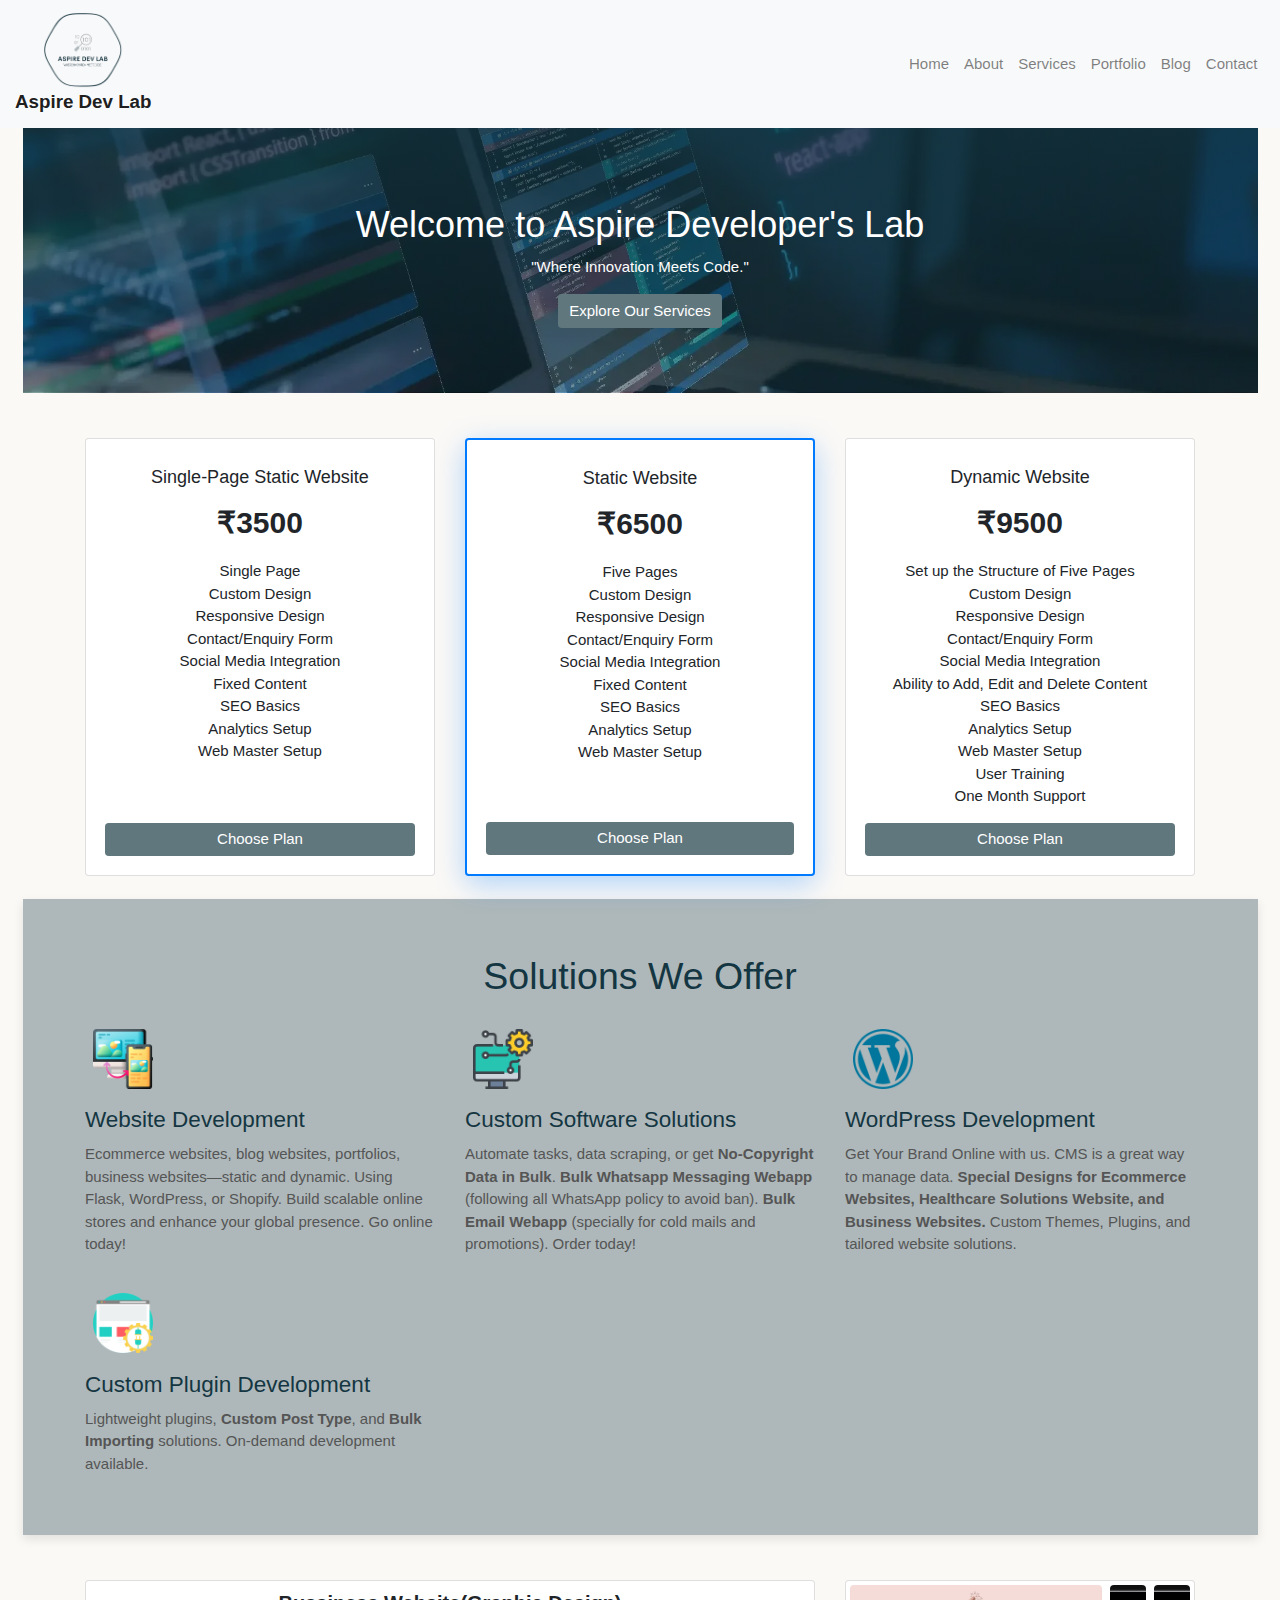
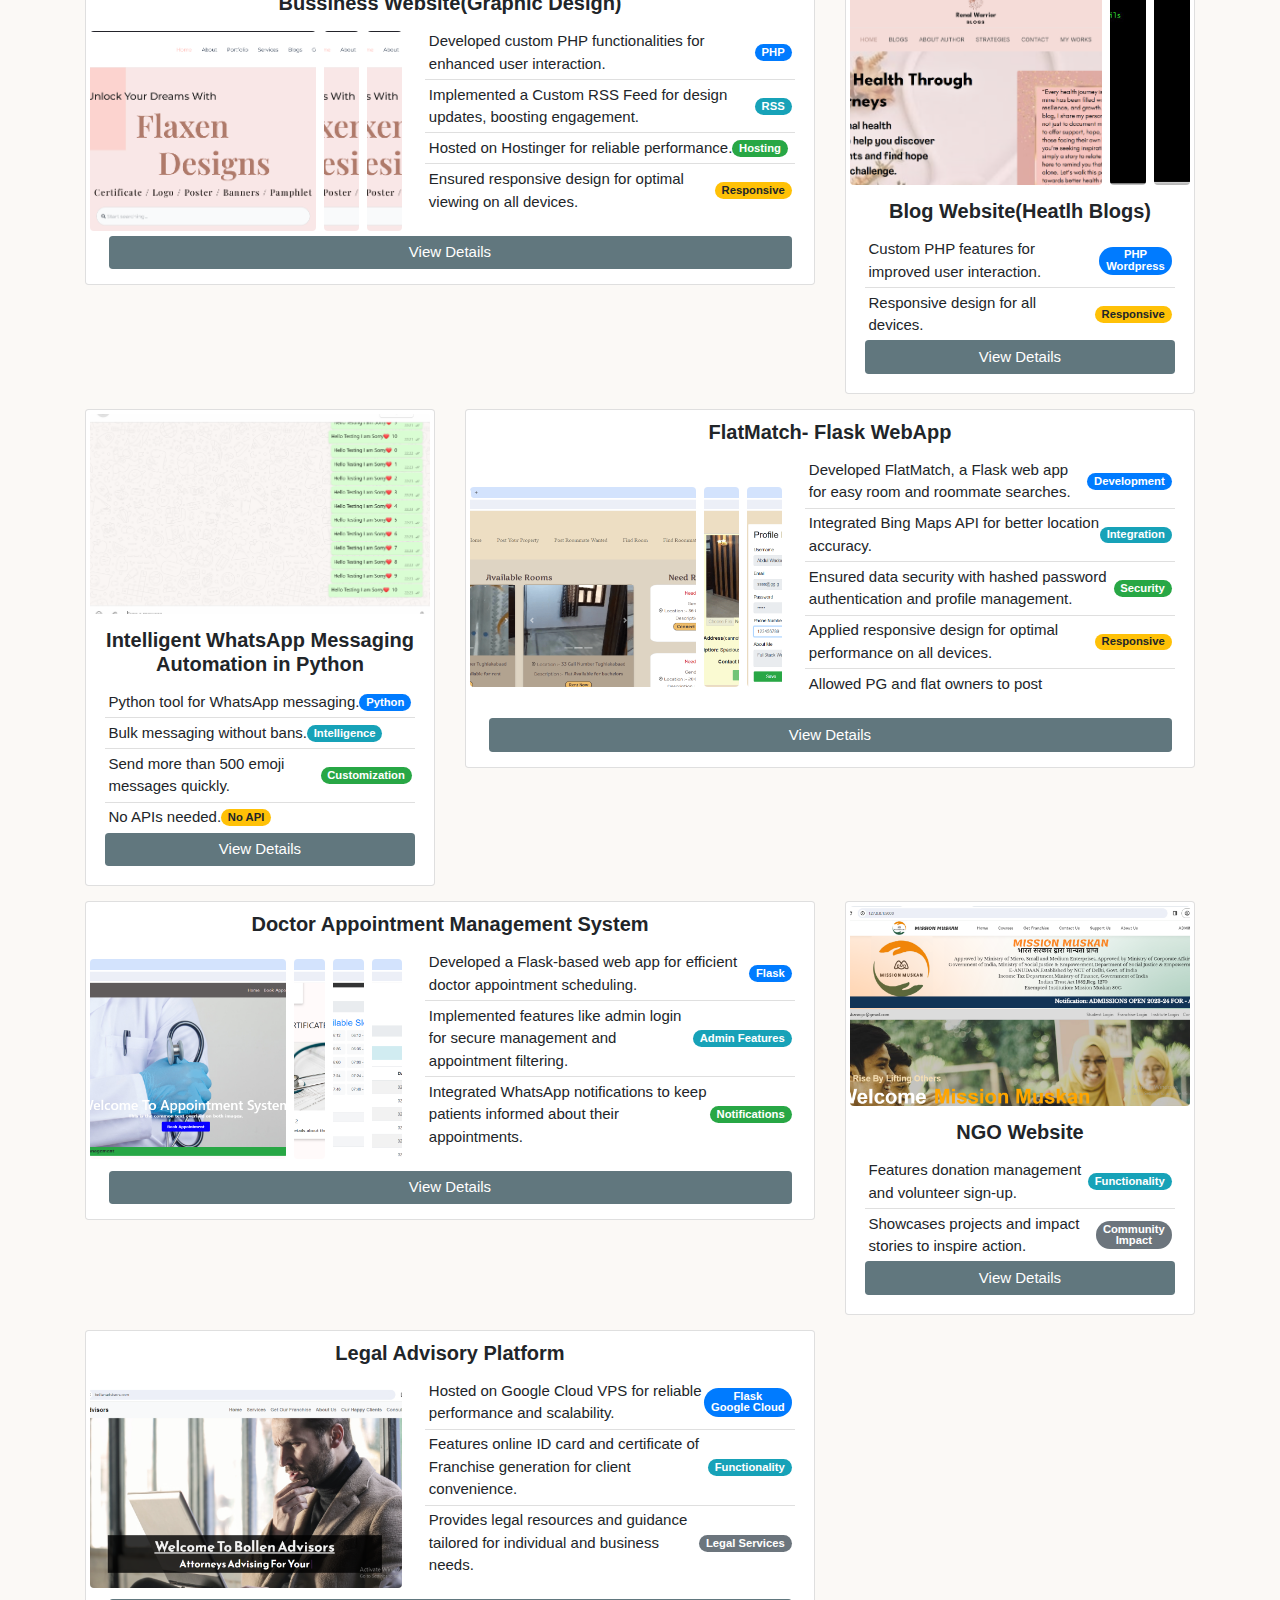
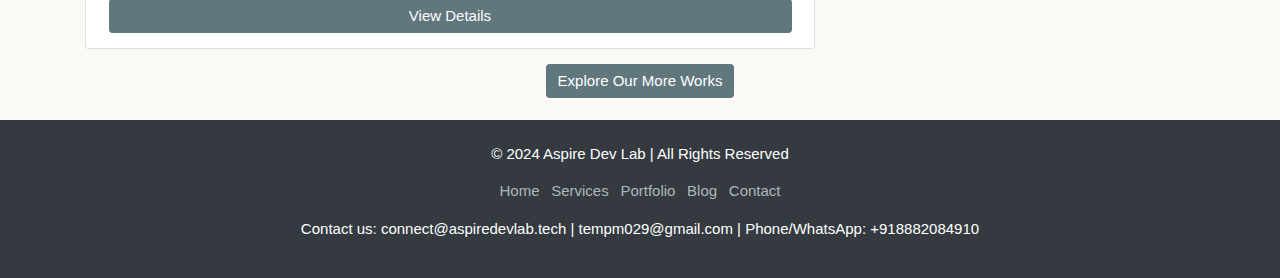
<file: index.html>
<!DOCTYPE html>
<html lang="en">

<head>
    <meta charset="UTF-8">
    <meta name="viewport" content="width=device-width, initial-scale=1.0">
    <meta name="description" content="Aspire Dev Lab - Expert development services">
    <title>Home | Aspire Dev Lab</title>
    <link rel="stylesheet" href="https://stackpath.bootstrapcdn.com/bootstrap/4.5.2/css/bootstrap.min.css">
    <link rel="stylesheet" href="css/style.css"> <!-- Link to your external CSS -->
    <link rel="stylesheet" href="css/media.css"> <!-- Link to your external CSS -->
    <link rel="stylesheet" href="https://www.w3schools.com/w3css/4/w3.css">
    <script src="https://code.jquery.com/jquery-3.6.0.min.js"></script>

</head>

<body>

    <!-- Global Header -->
    <header>
        <nav class="navbar navbar-expand-lg navbar-light bg-light">
            <a class="navbar-brand  nav-title " href="index.html">
                <img src="/images/logo-nobg.png" alt="Aspire Dev Lab Logo" width="80" class="d-inline-block align-top">
                Aspire Dev Lab
            </a>
            <button class="navbar-toggler" type="button" data-toggle="collapse" data-target="#navbarNav"
                aria-controls="navbarNav" aria-expanded="false" aria-label="Toggle navigation">
                <span class="navbar-toggler-icon"></span>
            </button>
            <div class="collapse navbar-collapse" id="navbarNav">
                <ul class="navbar-nav ml-auto">
                    <li class="nav-item"><a class="nav-link" href="index.html">Home</a></li>
                    <li class="nav-item"><a class="nav-link" href="about.html">About</a></li>
                    <li class="nav-item"><a class="nav-link" href="services.html">Services</a></li>
                    <li class="nav-item"><a class="nav-link" href="portfolio.html">Portfolio</a></li>
                    <li class="nav-item"><a class="nav-link" href="blog.html">Blog</a></li>
                    <li class="nav-item"><a class="nav-link" href="contact.html">Contact</a></li>
                </ul>
            </div>
        </nav>
    </header>

    <section class="hero text-center py-5  mx-4">
        <div class="container hero-content">
            <h1>Welcome to Aspire Developer's Lab</h1>
            <p>"Where Innovation Meets Code."</p>
            <!-- <p>Your trusted partner for web and software solutions</p> -->
            <a href="services.html" class="btn btn-primary">Explore Our Services</a>
        </div>
    </section>

    <div class="container mt-5">
        <div class="row text-center custom-row-gap">
            <div class="col-md-4">
                <div class="card price-table">
                    <div class="card-body" style="justify-content: space-between;">
                        <div class="card-start">
                            <h5 class="card-title">Single-Page Static Website</h5>
                            <p class="plan-price">₹3500</p>
                            <ul class="list-unstyled">
                                <li data-toggle="tooltip"
                                    title="A single page that contains all necessary information.">Single Page</li>
                                <li data-toggle="tooltip" title="A unique design tailored to your brand.">Custom Design
                                </li>
                                <li data-toggle="tooltip" title="Ensures the site looks good on all devices.">Responsive
                                    Design</li>
                                <li data-toggle="tooltip" title="A form for users to get in touch.">Contact/Enquiry Form
                                </li>
                                <li data-toggle="tooltip" title="Links to your social media profiles.">Social Media
                                    Integration</li>
                                <li data-toggle="tooltip" title="Content that doesn't change frequently.">Fixed Content
                                </li>
                                <li data-toggle="tooltip" title="Basic search engine optimization.">SEO Basics</li>
                                <li data-toggle="tooltip" title="Setup to track website analytics.">Analytics Setup</li>
                                <li data-toggle="tooltip" title="Management and maintenance of the site.">Web Master
                                    Setup</li>
                            </ul>
                        </div>
                        <button class="btn btn-primary" onclick="openWhatsApp('Single-Page Static Website')">Choose
                            Plan</button>
                    </div>
                </div>
            </div>
            <div class="col-md-4">
                <div class="card price-table highlight">
                    <div class="card-body" style="justify-content: space-between;">
                        <div class="card-start">
                            <h5 class="card-title">Static Website</h5>
                            <p class="plan-price">₹6500</p>
                            <ul class="list-unstyled">
                                <li data-toggle="tooltip" title="A website with five individual pages.">Five Pages</li>
                                <li data-toggle="tooltip" title="A unique design tailored to your brand.">Custom Design
                                </li>
                                <li data-toggle="tooltip" title="Ensures the site looks good on all devices.">Responsive
                                    Design</li>
                                <li data-toggle="tooltip" title="A form for users to get in touch.">Contact/Enquiry Form
                                </li>
                                <li data-toggle="tooltip" title="Links to your social media profiles.">Social Media
                                    Integration</li>
                                <li data-toggle="tooltip" title="Content that doesn't change frequently.">Fixed Content
                                </li>
                                <li data-toggle="tooltip" title="Basic search engine optimization.">SEO Basics</li>
                                <li data-toggle="tooltip" title="Setup to track website analytics.">Analytics Setup</li>
                                <li data-toggle="tooltip" title="Management and maintenance of the site.">Web Master
                                    Setup</li>
                            </ul>
                        </div>
                        <button class="btn btn-primary" onclick="openWhatsApp('Static Website')">Choose Plan</button>
                    </div>
                </div>
            </div>
            <div class="col-md-4">
                <div class="card price-table">
                    <div class="card-body" style="justify-content: space-between;">
                        <div class="card-start">
                            <h5 class="card-title">Dynamic Website</h5>
                            <p class="plan-price">₹9500</p>
                            <ul class="list-unstyled">
                                <li data-toggle="tooltip" title="Five pages with dynamic content.">Set up the Structure
                                    of Five Pages</li>
                                <li data-toggle="tooltip" title="A unique design tailored to your brand.">Custom Design
                                </li>
                                <li data-toggle="tooltip" title="Ensures the site looks good on all devices.">Responsive
                                    Design</li>
                                <li data-toggle="tooltip" title="A form for users to get in touch.">Contact/Enquiry Form
                                </li>
                                <li data-toggle="tooltip" title="Links to your social media profiles.">Social Media
                                    Integration</li>
                                <li data-toggle="tooltip" title="Users can manage their content.">Ability to Add, Edit
                                    and Delete Content</li>
                                <li data-toggle="tooltip" title="Basic search engine optimization.">SEO Basics</li>
                                <li data-toggle="tooltip" title="Setup to track website analytics.">Analytics Setup</li>
                                <li data-toggle="tooltip" title="Management and maintenance of the site.">Web Master
                                    Setup</li>
                                <li data-toggle="tooltip" title="Training for users on how to use the site.">User
                                    Training</li>
                                <li data-toggle="tooltip" title="One month of support for the website.">One Month
                                    Support</li>
                            </ul>
                        </div>
                        <button class="btn btn-primary" onclick="openWhatsApp('Dynamic Website')">Choose Plan</button>
                    </div>
                </div>
            </div>
        </div>
    </div>



    <section class="services py-5 m-4">
        <div class="container">
            <h2 class="section-title text-center">Solutions We Offer</h2>
            <div class="row custom-row-gap">
                <div class="col-md-4 d-flex">
                    <a href="#" class="custom-radius service-item flex-fill ">
                        <img class="m-2" src="/images/responsive-design.png" alt="Website Development" width="60">
                        <h3>Website Development</h3>
                        <p>Ecommerce websites, blog websites, portfolios, business websites—static and dynamic. Using
                            Flask, WordPress, or Shopify. Build scalable online stores and enhance your global presence.
                            Go online today!</p>
                    </a>
                </div>
                <div class="col-md-4 d-flex">
                    <a href="#" class="service-item flex-fill custom-radius">
                        <img class="m-2" src="/images/engineer.png" alt="Custom Software Solutions" width="60">
                        <h3>Custom Software Solutions</h3>
                        <p>Automate tasks, data scraping, or get <strong>No-Copyright Data in Bulk</strong>.
                            <strong>Bulk Whatsapp Messaging Webapp</strong> (following all WhatsApp policy to avoid
                            ban). <strong>Bulk Email Webapp</strong> (specially for cold mails and promotions). Order
                            today!
                        </p>
                    </a>
                </div>
                <div class="col-md-4 d-flex">
                    <a href="#" class="service-item flex-fill custom-radius">
                        <img class="m-2" src="/images/wordpress.png" alt="WordPress Development" width="60">
                        <h3>WordPress Development</h3>
                        <p>Get Your Brand Online with us. CMS is a great way to manage data. <strong>Special Designs for
                                Ecommerce Websites, Healthcare Solutions Website, and Business Websites.</strong> Custom
                            Themes, Plugins, and tailored website solutions.</p>
                    </a>
                </div>
                <div class="col-md-4 d-flex">
                    <a href="#" class="service-item flex-fill custom-radius">
                        <img class="m-2" src="/images/plugin.png" alt="Custom Plugin Development" width="60">
                        <h3>Custom Plugin Development</h3>
                        <p>Lightweight plugins, <strong>Custom Post Type</strong>, and <strong>Bulk Importing</strong>
                            solutions. On-demand development available.</p>
                    </a>
                </div>
            </div>
        </div>
    </section>



    <div class="projects container mt-5 text-center ">
        <div class="row custom-row-gap">
            <div class="col-md-8  ">
                <div class=" card text-center service-item pb-3">
                    <h4 class="card-title font-weight-bold">Bussiness Website(Graphic Design)</h4>

                    <div class="d-flex custom-direction">
                        <div class="left">
                            <!-- <img src="/images/flaxen.png" class="card-img-top w3-hover-opacity"
                                style="width:100%;cursor:pointer" onclick="onClick(this)" alt="Product 1"> -->
                            <div class="cstm-gallery" data-gallery-id="gallery1">
                                <div class="cstm-img-box" data-image-url="/images/flaxen.png" onclick="onClick(this)">
                                </div>
                                <div class="cstm-img-box" data-image-url="/images/flaxen.png" onclick="onClick(this)">
                                </div>
                                <div class="cstm-img-box" data-image-url="/images/flaxen.png" onclick="onClick(this)">
                                </div>
                            </div>
                        </div>
                        <div class="right card-body">
                            <ul class="list-group list-group-flush">
                                <li class="list-group-item d-flex  align-items-center p-1">
                                    <span>Developed custom PHP functionalities for enhanced user interaction.</span>
                                    <span class="badge badge-primary badge-pill">PHP</span>
                                </li>
                                <li class="list-group-item d-flex  align-items-center p-1">
                                    <span>Implemented a Custom RSS Feed for design updates, boosting engagement.</span>
                                    <span class="badge badge-info badge-pill">RSS</span>
                                </li>
                                <li class="list-group-item d-flex  align-items-center p-1">
                                    <span>Hosted on Hostinger for reliable performance.</span>
                                    <span class="badge badge-success badge-pill">Hosting</span>
                                </li>
                                <li class="list-group-item d-flex  align-items-center p-1">
                                    <span>Ensured responsive design for optimal viewing on all devices.</span>
                                    <span class="badge badge-warning badge-pill">Responsive</span>
                                </li>
                            </ul>


                        </div>
                    </div>
                    <a href="#" class="btn btn-primary mx-4">View Details</a>
                </div>
            </div>
            <div class="col-md-4 ">
                <div class="card text-center service-item">
                    <!-- <img src="/images/renal-warrior.png" class="card-img-top w3-hover-opacity"
                        style="width:100%;cursor:pointer" onclick="onClick(this)" alt="Product 2"> -->
                    <div class="cstm-gallery" data-gallery-id="gallery1">
                        <div class="cstm-img-box" data-image-url="/images/renal-warrior.png" onclick="onClick(this)">
                        </div>
                        <div class="cstm-img-box" data-image-url="/images/Image2.jpeg" onclick="onClick(this)"></div>
                        <div class="cstm-img-box" data-image-url="/images/Image3.jpeg" onclick="onClick(this)"></div>
                    </div>
                    <div class="card-body">
                        <h4 class="card-title font-weight-bold">Blog Website(Heatlh Blogs)</h4>
                        <ul class="list-group list-group-flush">
                            <li class="list-group-item d-flex  align-items-center p-1">
                                <span>Custom PHP features for improved user interaction.</span>
                                <span class="badge badge-primary badge-pill">PHP <br> Wordpress</span>
                            </li>

                            <li class="list-group-item d-flex  align-items-center p-1">
                                <span>Responsive design for all devices.</span>
                                <span class="badge badge-warning badge-pill">Responsive</span>
                            </li>
                        </ul>

                        <a href="#" class="btn btn-primary">View Details</a>
                    </div>
                </div>
            </div>

            <div class="col-md-4">
                <div class="card text-center service-item">
                    <!-- <img src="/images/flaxen.png" class="card-img-top w3-hover-opacity" style="width:100%;cursor:pointer"
                        onclick="onClick(this)" alt="Product 3"> -->
                    <div class="cstm-gallery" data-gallery-id="gallery1">
                        <div class="cstm-img-box" data-image-url="/images/whatsapp-sending.png" onclick="onClick(this)">
                        </div>
                        <!-- <div class="cstm-img-box" data-image-url="/images/Image2.jpeg" onclick="onClick(this)"></div>
                            <div class="cstm-img-box" data-image-url="/images/Image3.jpeg" onclick="onClick(this)"></div> -->
                    </div>
                    <div class="card-body">
                        <h4 class="card-title font-weight-bold">Intelligent WhatsApp Messaging Automation in Python
                        </h4>
                        <ul class="list-group list-group-flush">
                            <li class="list-group-item d-flex  align-items-center p-1">
                                <span>Python tool for WhatsApp messaging.</span>
                                <span class="badge badge-primary badge-pill">Python</span>
                            </li>
                            <li class="list-group-item d-flex  align-items-center p-1">
                                <span>Bulk messaging without bans.</span>
                                <span class="badge badge-info badge-pill">Intelligence</span>
                            </li>
                            <li class="list-group-item d-flex  align-items-center p-1">
                                <span>Send more than 500 emoji messages quickly.</span>
                                <span class="badge badge-success badge-pill">Customization</span>
                            </li>
                            <li class="list-group-item d-flex  align-items-center p-1">
                                <span>No APIs needed.</span>
                                <span class="badge badge-warning badge-pill">No API</span>
                            </li>
                        </ul>




                        <a href="#" class="btn btn-primary">View Details</a>
                    </div>
                </div>
            </div>
            <!-- <div class="row custom-row-gap" style="width: 66%; "> style="max-width: 100%; flex:0 0 100%"-->
            <div class="col-md-8 ">
                <div class=" card text-center service-item pb-3 ">
                    <h4 class="card-title font-weight-bold">FlatMatch- Flask WebApp</h4>
                    <div class="d-flex custom-direction">
                        <div class="left">
                            <!-- <img src="/images/flaxen.png" class="card-img-top w3-hover-opacity"
                                style="width:100%;cursor:pointer" onclick="onClick(this)" alt="Product 1"> -->
                            <div class="cstm-gallery" data-gallery-id="gallery1">
                                <div class="cstm-img-box" data-image-url="/images/Home-FlatMatch -1.png"
                                    onclick="onClick(this)"></div>
                                <div class="cstm-img-box" data-image-url="/images/Home-FlatMatch -4.png"
                                    onclick="onClick(this)"></div>
                                <div class="cstm-img-box" data-image-url="/images/Home-FlatMatch -5.png"
                                    onclick="onClick(this)"></div>
                            </div>
                        </div>
                        <div class="right card-body">
                            <ul class="list-group list-group-flush">
                                <li class="list-group-item d-flex  align-items-center p-1">
                                    <span>Developed FlatMatch, a Flask web app for easy room and roommate
                                        searches.</span>
                                    <span class="badge badge-primary badge-pill">Development</span>
                                </li>
                                <li class="list-group-item d-flex  align-items-center p-1">
                                    <span>Integrated Bing Maps API for better location accuracy.</span>
                                    <span class="badge badge-info badge-pill">Integration</span>
                                </li>
                                <li class="list-group-item d-flex  align-items-center p-1">
                                    <span>Ensured data security with hashed password authentication and profile
                                        management.</span>
                                    <span class="badge badge-success badge-pill">Security</span>
                                </li>
                                <li class="list-group-item d-flex  align-items-center p-1">
                                    <span>Applied responsive design for optimal performance on all devices.</span>
                                    <span class="badge badge-warning badge-pill">Responsive</span>
                                </li>
                                <li class="list-group-item d-flex  align-items-center p-1">
                                    <span>Allowed PG and flat owners to post




                        </div>
                    </div>
                    <a href="#" class="btn btn-primary mx-4">View Details</a>
                </div>
            </div>
            <div class="col-md-8 ">
                <div class=" card text-center service-item pb-3">
                    <h4 class="card-title font-weight-bold">Doctor Appointment Management System</h4>
                    <div class="d-flex custom-direction">
                        <div class="left">
                            <!-- <img src="/images/flaxen.png" class="card-img-top w3-hover-opacity"
                                style="width:100%;cursor:pointer" onclick="onClick(this)" alt="Product 1"> -->
                            <div class="cstm-gallery" data-gallery-id="gallery1">
                                <div class="cstm-img-box" data-image-url="/images/doc1.png" onclick="onClick(this)">
                                </div>
                                <div class="cstm-img-box" data-image-url="/images/doc2.png" onclick="onClick(this)">
                                </div>
                                <div class="cstm-img-box" data-image-url="/images/doc4.png" onclick="onClick(this)">
                                </div>
                                <div class="cstm-img-box" data-image-url="/images/doc3.png" onclick="onClick(this)">
                                </div>
                            </div>
                        </div>
                        <div class="right card-body">
                            <ul class="list-group list-group-flush">
                                <li class="list-group-item d-flex  align-items-center p-1">
                                    <span>Developed a Flask-based web app for efficient doctor appointment
                                        scheduling.</span>
                                    <span class="badge badge-primary badge-pill">Flask</span>
                                </li>
                                <li class="list-group-item d-flex  align-items-center p-1">
                                    <span>Implemented features like admin login for secure management and appointment
                                        filtering.</span>
                                    <span class="badge badge-info badge-pill">Admin Features</span>
                                </li>
                                <li class="list-group-item d-flex  align-items-center p-1">
                                    <span>Integrated WhatsApp notifications to keep patients informed about their
                                        appointments.</span>
                                    <span class="badge badge-success badge-pill">Notifications</span>
                                </li>

                            </ul>
                        </div>
                    </div>
                    <a href="#" class="btn btn-primary mx-4">View Details</a>
                </div>
            </div>

            <!-- </div> -->
            <div class="col-md-4">
                <div class="card text-center service-item">
                    <div class="cstm-gallery" data-gallery-id="gallery1">
                        <div class="cstm-img-box" data-image-url="/images/mission muskan.png" onclick="onClick(this)">
                        </div>
                        <!-- <div class="cstm-img-box" data-image-url="/images/Image2.jpeg" onclick="onClick(this)"></div>
                        <div class="cstm-img-box" data-image-url="/images/Image3.jpeg" onclick="onClick(this)"></div> -->
                    </div>
                    <div class="card-body">
                        <h4 class="card-title font-weight-bold">NGO Website</h4>
                        <ul class="list-group list-group-flush">

                            <li class="list-group-item d-flex  align-items-center p-1">
                                <span>Features donation management and volunteer sign-up.</span>
                                <span class="badge badge-info badge-pill">Functionality</span>
                            </li>

                            <li class="list-group-item d-flex  align-items-center p-1">
                                <span>Showcases projects and impact stories to inspire action.</span>
                                <span class="badge badge-secondary badge-pill">Community<br> Impact</span>
                            </li>
                        </ul>


                        <a href="#" class="btn btn-primary">View Details</a>
                    </div>
                </div>
            </div>
            <div class="col-md-8 ">
                <div class=" card text-center service-item pb-3">
                    <h4 class="card-title font-weight-bold">Legal Advisory Platform</h4>
                    <div class="d-flex custom-direction">
                        <div class="left">
                            <!-- <img src="/images/flaxen.png" class="card-img-top w3-hover-opacity"
                                style="width:100%;cursor:pointer" onclick="onClick(this)" alt="Product 1"> -->
                            <div class="cstm-gallery" data-gallery-id="gallery1">
                                <div class="cstm-img-box" data-image-url="/images/bollen.png" onclick="onClick(this)">
                                </div>
                                <!-- <div class="cstm-img-box" data-image-url="/images/doc2.png" onclick="onClick(this)"></div>
                                    <div class="cstm-img-box" data-image-url="/images/doc4.png" onclick="onClick(this)"></div> -->
                            </div>
                        </div>
                        <div class="right card-body">
                            <ul class="list-group list-group-flush">
                                <li class="list-group-item d-flex  align-items-center p-1">
                                    <span>Hosted on Google Cloud VPS for reliable performance and scalability.</span>
                                    <span class="badge badge-primary badge-pill">Flask <br>Google Cloud</span>
                                </li>
                                <li class="list-group-item d-flex  align-items-center p-1">
                                    <span>Features online ID card and certificate of Franchise generation for client
                                        convenience.</span>
                                    <span class="badge badge-info badge-pill">Functionality</span>
                                </li>

                                <li class="list-group-item d-flex  align-items-center p-1">
                                    <span>Provides legal resources and guidance tailored for individual and business
                                        needs.</span>
                                    <span class="badge badge-secondary badge-pill">Legal Services</span>
                                </li>
                            </ul>
                        </div>
                    </div>
                    <a href="#" class="btn btn-primary mx-4">View Details</a>
                </div>
            </div>
        </div>
        <a href="#" class="btn btn-primary mx-4 " style="margin: 1rem;">Explore Our More Works</a>
    </div>

    <div id="modal01" class="w3-modal" onclick="this.style.display='none'">
        <span class="w3-button w3-hover-red w3-xlarge w3-display-topright">&times;</span>
        <div class="w3-modal-content w3-animate-zoom">
            <img id="img01" style="width:100%">
        </div>
    </div>




    <footer class="bg-dark text-white mt-2 p-4 text-center">
        <p>&copy; 2024 Aspire Dev Lab | All Rights Reserved</p>
        <ul class="list-inline footer-links">
            <li class="list-inline-item"><a href="index.html">Home</a></li>
            <li class="list-inline-item"><a href="services.html">Services</a></li>
            <li class="list-inline-item"><a href="portfolio.html">Portfolio</a></li>
            <li class="list-inline-item"><a href="blog.html">Blog</a></li>
            <li class="list-inline-item"><a href="contact.html">Contact</a></li>
        </ul>
        <p>Contact us: <span id="contact-email1"></span> | <span id="contact-email2"></span> | Phone/WhatsApp: <span
                id="contact-phone"></span></p>
    </footer>

    <script src="/js/contacts.js"></script>
    <script src="/js/script.js"></script>
    <script src="https://code.jquery.com/jquery-3.5.1.slim.min.js"></script>
    <script src="https://cdn.jsdelivr.net/npm/bootstrap@4.5.2/dist/js/bootstrap.bundle.min.js"></script>

</body>

</html>
</file>
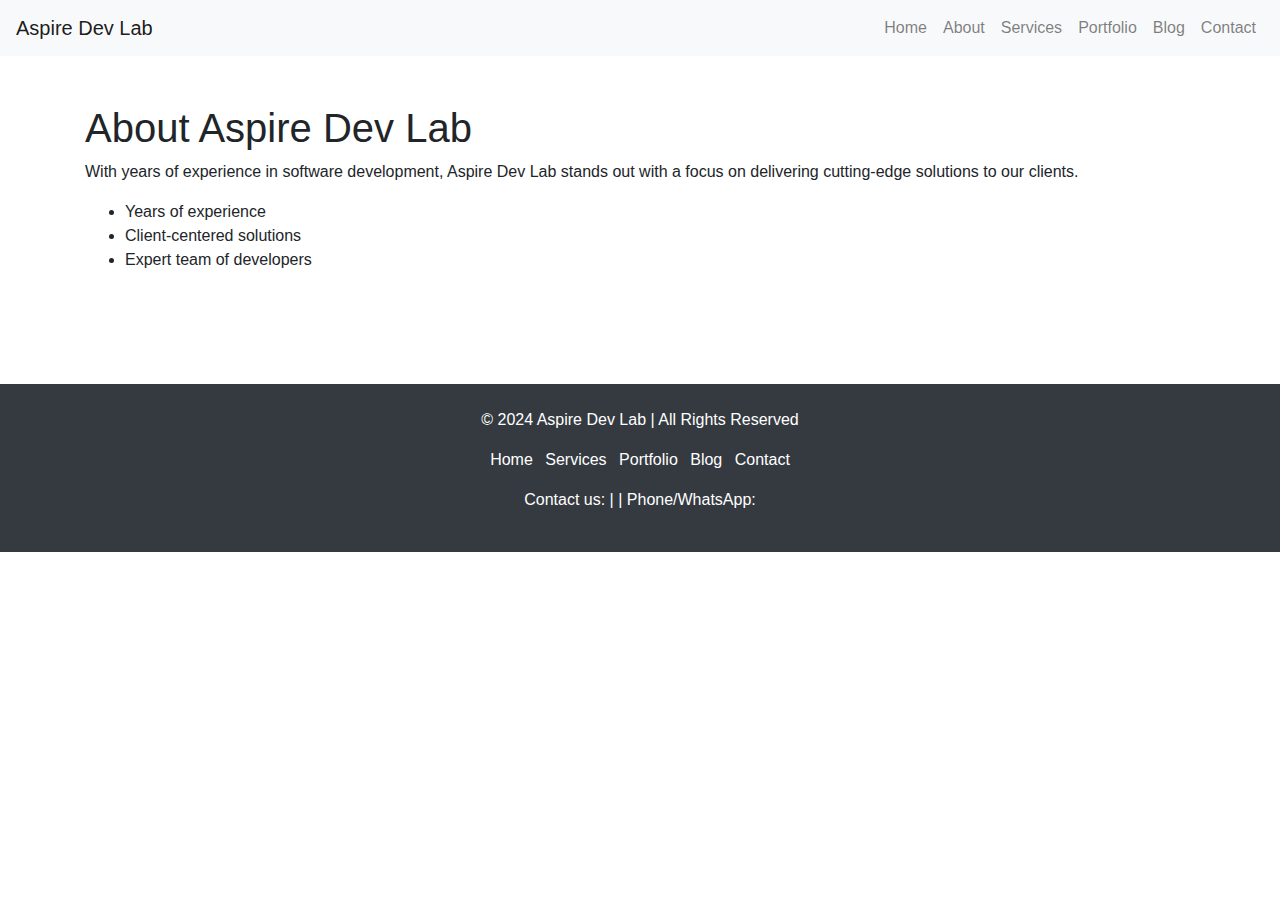
<file: about.html>
<!DOCTYPE html>
<html lang="en">
<head>
  <meta charset="UTF-8">
  <meta name="viewport" content="width=device-width, initial-scale=1.0">
  <meta name="description" content="About Aspire Dev Lab - Experts in software development">
  <title>About | Aspire Dev Lab</title>
  <link rel="stylesheet" href="https://stackpath.bootstrapcdn.com/bootstrap/4.5.2/css/bootstrap.min.css">
</head>
<body>

    <header>
        <nav class="navbar navbar-expand-lg navbar-light bg-light">
          <a class="navbar-brand" href="#">Aspire Dev Lab</a>
          <button class="navbar-toggler" type="button" data-toggle="collapse" data-target="#navbarNav" aria-controls="navbarNav" aria-expanded="false" aria-label="Toggle navigation">
            <span class="navbar-toggler-icon"></span>
          </button>
          <div class="collapse navbar-collapse" id="navbarNav">
            <ul class="navbar-nav ml-auto">
              <li class="nav-item"><a class="nav-link" href="index.html">Home</a></li>
              <li class="nav-item"><a class="nav-link" href="about.html">About</a></li>
              <li class="nav-item"><a class="nav-link" href="services.html">Services</a></li>
              <li class="nav-item"><a class="nav-link" href="portfolio.html">Portfolio</a></li>
              <li class="nav-item"><a class="nav-link" href="blog.html">Blog</a></li>
              <li class="nav-item"><a class="nav-link" href="contact.html">Contact</a></li>
            </ul>
          </div>
        </nav>
      </header>
  <section class="about py-5">
    <div class="container">
      <h1>About Aspire Dev Lab</h1>
      <p>With years of experience in software development, Aspire Dev Lab stands out with a focus on delivering cutting-edge solutions to our clients.</p>
      <ul>
        <li>Years of experience</li>
        <li>Client-centered solutions</li>
        <li>Expert team of developers</li>
      </ul>
    </div>
  </section>

  <footer class="bg-dark text-white mt-5 p-4 text-center">
    <p>&copy; 2024 Aspire Dev Lab | All Rights Reserved</p>
    <ul class="list-inline">
      <li class="list-inline-item"><a href="index.html" class="text-white">Home</a></li>
      <li class="list-inline-item"><a href="services.html" class="text-white">Services</a></li>
      <li class="list-inline-item"><a href="portfolio.html" class="text-white">Portfolio</a></li>
      <li class="list-inline-item"><a href="blog.html" class="text-white">Blog</a></li>
      <li class="list-inline-item"><a href="contact.html" class="text-white">Contact</a></li>
    </ul>
    <p>Contact us: <span id="contact-email1"></span> | <span id="contact-email2"></span> | Phone/WhatsApp: <span id="contact-phone"></span></p>
  </footer>
  
</body>
</html>
</file>
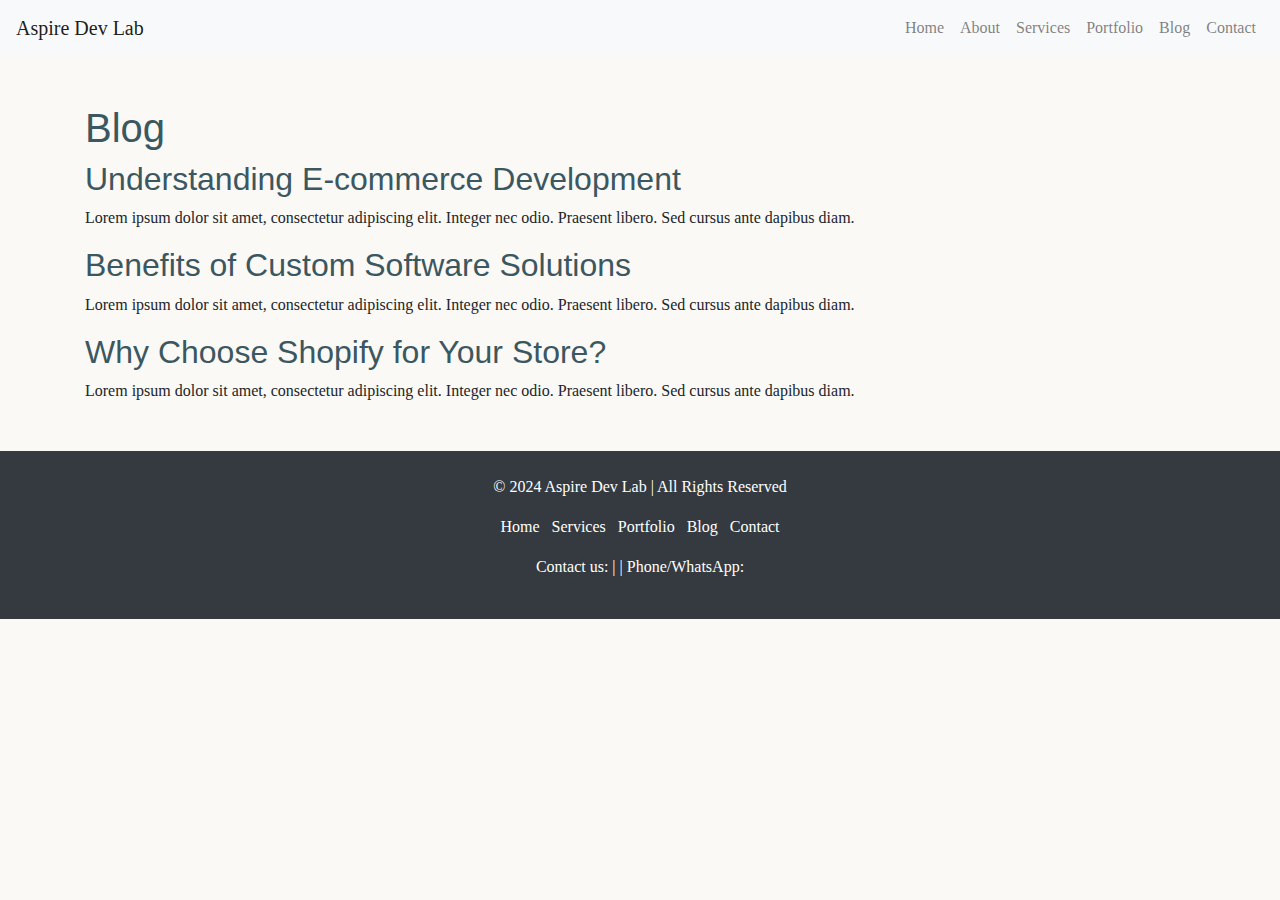
<file: blog.html>
<!DOCTYPE html>
<html lang="en">
<head>
    <meta charset="UTF-8">
    <meta name="viewport" content="width=device-width, initial-scale=1.0">
    <meta name="description" content="Blog - Aspire Dev Lab">
    <title>Blog - Aspire Dev Lab</title>
    <link rel="stylesheet" href="https://stackpath.bootstrapcdn.com/bootstrap/4.5.2/css/bootstrap.min.css">
    <link rel="stylesheet" href="css/style.css">
</head>
<body>
    <header>
        <nav class="navbar navbar-expand-lg navbar-light bg-light">
          <a class="navbar-brand" href="#">Aspire Dev Lab</a>
          <button class="navbar-toggler" type="button" data-toggle="collapse" data-target="#navbarNav" aria-controls="navbarNav" aria-expanded="false" aria-label="Toggle navigation">
            <span class="navbar-toggler-icon"></span>
          </button>
          <div class="collapse navbar-collapse" id="navbarNav">
            <ul class="navbar-nav ml-auto">
              <li class="nav-item"><a class="nav-link" href="index.html">Home</a></li>
              <li class="nav-item"><a class="nav-link" href="about.html">About</a></li>
              <li class="nav-item"><a class="nav-link" href="services.html">Services</a></li>
              <li class="nav-item"><a class="nav-link" href="portfolio.html">Portfolio</a></li>
              <li class="nav-item"><a class="nav-link" href="blog.html">Blog</a></li>
              <li class="nav-item"><a class="nav-link" href="contact.html">Contact</a></li>
            </ul>
          </div>
        </nav>
      </header>    
    <main class="container mt-5">
        <h1>Blog</h1>
        <article>
            <h2>Understanding E-commerce Development</h2>
            <p>Lorem ipsum dolor sit amet, consectetur adipiscing elit. Integer nec odio. Praesent libero. Sed cursus ante dapibus diam.</p>
        </article>
        <article>
            <h2>Benefits of Custom Software Solutions</h2>
            <p>Lorem ipsum dolor sit amet, consectetur adipiscing elit. Integer nec odio. Praesent libero. Sed cursus ante dapibus diam.</p>
        </article>
        <article>
            <h2>Why Choose Shopify for Your Store?</h2>
            <p>Lorem ipsum dolor sit amet, consectetur adipiscing elit. Integer nec odio. Praesent libero. Sed cursus ante dapibus diam.</p>
        </article>
    </main>

    
  <footer class="bg-dark text-white mt-5 p-4 text-center">
    <p>&copy; 2024 Aspire Dev Lab | All Rights Reserved</p>
    <ul class="list-inline">
      <li class="list-inline-item"><a href="index.html" class="text-white">Home</a></li>
      <li class="list-inline-item"><a href="services.html" class="text-white">Services</a></li>
      <li class="list-inline-item"><a href="portfolio.html" class="text-white">Portfolio</a></li>
      <li class="list-inline-item"><a href="blog.html" class="text-white">Blog</a></li>
      <li class="list-inline-item"><a href="contact.html" class="text-white">Contact</a></li>
    </ul>
    <p>Contact us: <span id="contact-email1"></span> | <span id="contact-email2"></span> | Phone/WhatsApp: <span id="contact-phone"></span></p>
  </footer>
  
</body>
</html>
</file>
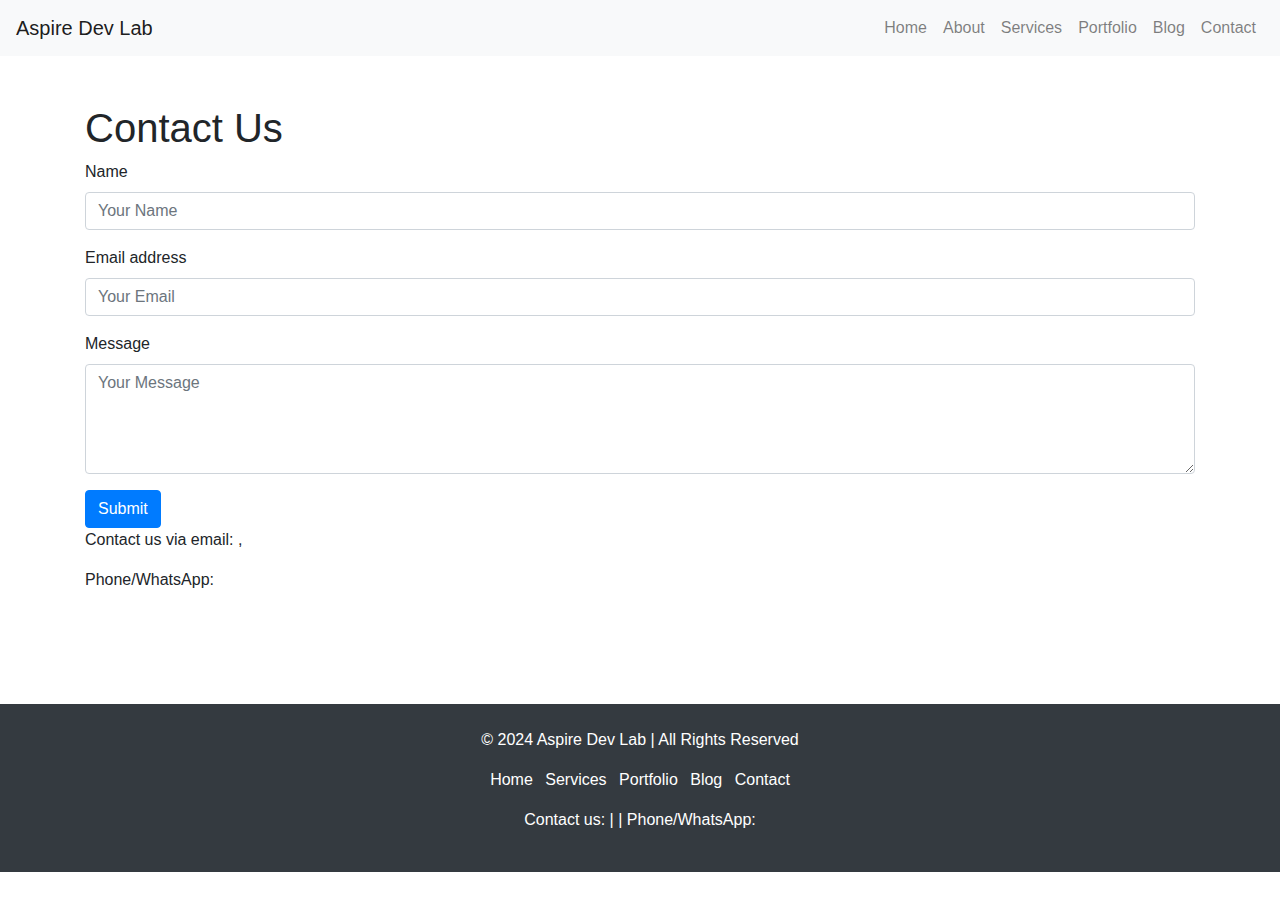
<file: contact.html>
<!DOCTYPE html>
<html lang="en">
<head>
  <meta charset="UTF-8">
  <meta name="viewport" content="width=device-width, initial-scale=1.0">
  <meta name="description" content="Contact Aspire Dev Lab">
  <title>Contact | Aspire Dev Lab</title>
  <link rel="stylesheet" href="https://stackpath.bootstrapcdn.com/bootstrap/4.5.2/css/bootstrap.min.css">
</head>
<body>
    <header>
        <nav class="navbar navbar-expand-lg navbar-light bg-light">
          <a class="navbar-brand" href="#">Aspire Dev Lab</a>
          <button class="navbar-toggler" type="button" data-toggle="collapse" data-target="#navbarNav" aria-controls="navbarNav" aria-expanded="false" aria-label="Toggle navigation">
            <span class="navbar-toggler-icon"></span>
          </button>
          <div class="collapse navbar-collapse" id="navbarNav">
            <ul class="navbar-nav ml-auto">
              <li class="nav-item"><a class="nav-link" href="index.html">Home</a></li>
              <li class="nav-item"><a class="nav-link" href="about.html">About</a></li>
              <li class="nav-item"><a class="nav-link" href="services.html">Services</a></li>
              <li class="nav-item"><a class="nav-link" href="portfolio.html">Portfolio</a></li>
              <li class="nav-item"><a class="nav-link" href="blog.html">Blog</a></li>
              <li class="nav-item"><a class="nav-link" href="contact.html">Contact</a></li>
            </ul>
          </div>
        </nav>
      </header>
  <section class="contact py-5">
    <div class="container">
      <h1>Contact Us</h1>
      <form>
        <div class="form-group">
          <label for="name">Name</label>
          <input type="text" class="form-control" id="name" placeholder="Your Name">
        </div>
        <div class="form-group">
          <label for="email">Email address</label>
          <input type="email" class="form-control" id="email" placeholder="Your Email">
        </div>
        <div class="form-group">
          <label for="message">Message</label>
          <textarea class="form-control" id="message" rows="4" placeholder="Your Message"></textarea>
        </div>
        <button type="submit" class="btn btn-primary">Submit</button>
      </form>
      <p>Contact us via email: <span id="contact-email1"></span>, <span id="contact-email2"></span></p>
      <p>Phone/WhatsApp: <span id="contact-phone"></span></p>
    </div>
  </section>


  <footer class="bg-dark text-white mt-5 p-4 text-center">
    <p>&copy; 2024 Aspire Dev Lab | All Rights Reserved</p>
    <ul class="list-inline">
      <li class="list-inline-item"><a href="index.html" class="text-white">Home</a></li>
      <li class="list-inline-item"><a href="services.html" class="text-white">Services</a></li>
      <li class="list-inline-item"><a href="portfolio.html" class="text-white">Portfolio</a></li>
      <li class="list-inline-item"><a href="blog.html" class="text-white">Blog</a></li>
      <li class="list-inline-item"><a href="contact.html" class="text-white">Contact</a></li>
    </ul>
    <p>Contact us: <span id="contact-email1"></span> | <span id="contact-email2"></span> | Phone/WhatsApp: <span id="contact-phone"></span></p>
  </footer>
  
</body>
</html>
</file>
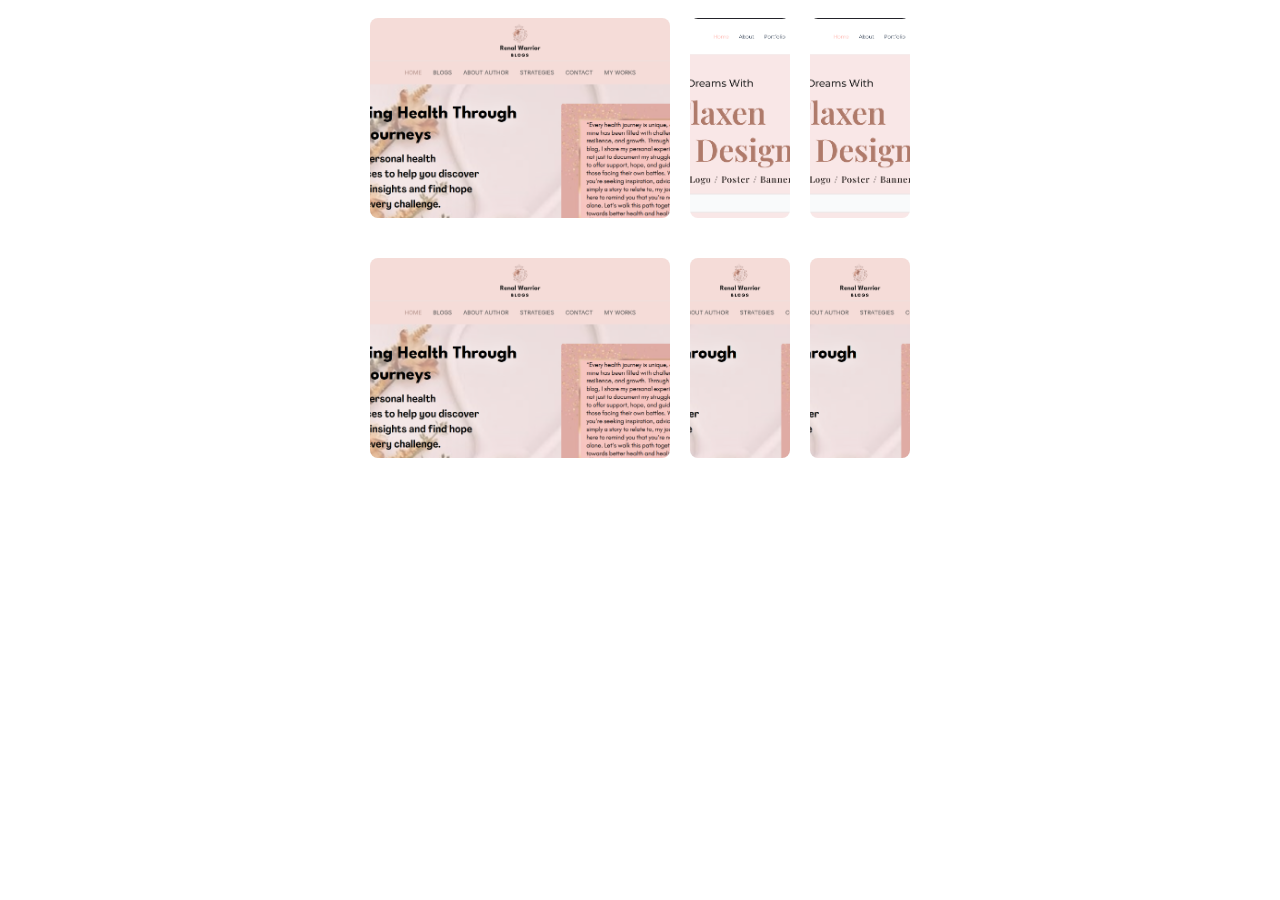
<file: test.html>
<!DOCTYPE html>
<html lang="en">
<head>
    <meta charset="UTF-8">
    <meta name="viewport" content="width=device-width, initial-scale=1.0">
    <script src="https://code.jquery.com/jquery-3.6.0.min.js"></script>
    <title>Image Gallery</title>
    <style>
        .cstm-gallery {
            display: flex;
            align-items: center;
            justify-content: center;
            margin-bottom: 20px; /* Space between galleries */
        }

        .cstm-img-box {
            width: 100px; /* Initial width for all boxes */
            height: 200px;
            margin: 10px;
            border-radius: 8px;
            background-size: cover;
            background-position: center;
            position: relative;
            transition: width 0.5s;
        }

        .cstm-img-box.expand {
            width: 300px; /* Expanded width */
        }
    </style>
</head>
<body>
    <div class="cstm-gallery" data-gallery-id="gallery1">
        <div class="cstm-img-box" data-image-url="/images/renal-warrior.png" onclick="onClick(this)"></div>
        <div class="cstm-img-box" data-image-url="/images/flaxen.png" onclick="onClick(this)"></div>
        <div class="cstm-img-box" data-image-url="/images/flaxen.png" onclick="onClick(this)"></div>
    </div>
    
    <div class="cstm-gallery" data-gallery-id="gallery2">
        <div class="cstm-img-box" data-image-url="/images/renal-warrior.png" onclick="onClick(this)"></div>
        <div class="cstm-img-box" data-image-url="/images/renal-warrior.png" onclick="onClick(this)"></div>
        <div class="cstm-img-box" data-image-url="/images/renal-warrior.png" onclick="onClick(this)"></div>
    </div>

    <script>
        $(document).ready(function() {
            $(".cstm-gallery").each(function() {
                // Set the background for each image box
                $(this).find(".cstm-img-box").each(function() {
                    const imageUrl = $(this).data('image-url');
                    $(this).css('background-image', `url('${imageUrl}')`);
                });

                // Set the first image box to be expanded by default
                $(this).find(".cstm-img-box:first").addClass("expand");

                $(this).find(".cstm-img-box").mouseover(function() {
                    $(this).siblings().removeClass("expand");
                    $(this).addClass("expand");
                });

                $(this).find(".cstm-img-box").mouseout(function() {
                    // Reapply expand to the first box if no box is hovered
                    if ($(this).siblings(".expand").length === 0) {
                        $(this).siblings().removeClass("expand");
                        $(this).siblings().first().addClass("expand");
                    }
                });

                // Ensure the first box is expanded when the mouse leaves the gallery
                $(this).mouseleave(function() {
                    $(this).find(".cstm-img-box").removeClass("expand");
                    $(this).find(".cstm-img-box:first").addClass("expand");
                });
            });
        });

        function onClick(box) {
            alert(`Image clicked: ${$(box).data('image-url')}`);
        }
    </script>
</body>
</html>
</file>
<file: css/style.css>
:root {
    --light-gray: #D5D9D8;
    /* Light Gray */
    --very-light-cream: #FBF9F6;
    /* Very Light Cream */
    --muted-rose: #AEB8BA;
    /* Muted Rose */
    --cool-gray: #88989C;
    /* Cool Gray */
    --dark-teal: #61777E;
    /* Dark Teal */
    --deep-charcoal: #3B5760;
    /* Deep Charcoal */
    --white: #ffffff;
    /* Deep Charcoal */
    --dark-slate: #143642;
    /* Dark Slate */
    --font-heading: 'Montserrat', sans-serif;
    --font-body: 'Lora', serif;

}

body {

    background-color: var(--very-light-cream);
    font-family: var(--font-body);
}

a:hover {
    color: none;
    text-decoration: none;
}

h1,
h2,
h3 {
    font-family: var(--font-heading);
    color: var(--deep-charcoal);
}

.btn-primary {
    background-color: var(--dark-teal);
    color: white;
    /* For button text */
    border: none;
}

.btn-primary:hover {
    background-color: var(--dark-slate);
}

footer {
    background-color: var(--dark-slate);
    color: var(--very-light-cream);
    padding: 20px 0;
}

.footer-links a {
    color: var(--muted-rose);
}

.nav-title {
    display: flex !important;
    flex-direction: column;
    align-content: center;
    justify-content: center;
    align-items: center;
    font-weight: 600;
}

.hero {
    /* margin-left: 2rem;
    margin-right: 2rem; */
    position: relative;
    color: white;
    /* Adjust text color for contrast */
    display: grid;
    align-items: center;
    justify-content: center;
    text-align: center;
    /* Center text */
    background:
        linear-gradient(rgba(20, 54, 66, 0.8), rgba(20, 54, 66, 0.5)),
        /* Updated color */
        url("/images/hero-bg.webp");
    background-size: cover;
    background-position: center;
}



/* .hero::before {
    content: '';
    position: absolute;
    top: 0;
    left: 0;
    right: 0;
    bottom: 0;
    background-color: rgba(0, 0, 0, 0.5);
    z-index: 1;
} */

.hero-content {
    position: relative;
    /* Position content above the overlay */
    z-index: 4;
    /* Ensure content is above the overlay */
    text-align: center;
    /* Center the text, adjust as needed */
    padding: 20px;
    /* Add padding for better spacing */
}

.hero-content>h1 {
    color: var(--white);

}

.price-table {
    display: flex;
    flex-direction: column;
    height: 100%;
    /* Make the card full height */
    transition: transform 0.3s, box-shadow 0.3s;
}

.price-table:hover {
    transform: scale(1.05);
    box-shadow: 0 4px 20px rgba(0, 0, 0, 0.2);
    z-index: 1;
}

.highlight {
    border: 2px solid #007bff;
    /* Highlight color */
    box-shadow: 0 8px 30px rgba(0, 123, 255, 0.3);
}

.plan-price {
    font-size: 2rem;
    font-weight: bold;
}

.card-body {
    flex: 1;
    /* Allow body to grow */
    display: flex;
    flex-direction: column;
    justify-content: flex-start;
    /* Space out content */
}
.custom-direction{
    flex-direction: row;
}
.services {
    /* background-color: #f8f9fa; Light background */
    background-color: var(--muted-rose);
    /* border-radius: 10px; Rounded corners */
    box-shadow: 0 4px 10px rgba(0, 0, 0, 0.1);
    /* Subtle shadow */
}

.section-title {
    font-size: 2.5rem;
    /* Larger title */
    margin-bottom: 1.5rem;
    /* Space below title */
    color: #143642;
    /* Color for the title */
}

.service-item {
    position: relative;
    /* Needed for absolute positioning of the pseudo-element */
    overflow: hidden;
    /* Prevent overflow of the pseudo-element */

}

.custom-radius {
    border-radius: 0.25rem;
}

.service-item::before {
    content: '';
    position: absolute;
    bottom: 0;
    /*   left: 50%;  Start in the center */
    width: 0;
    /* Initially 0 width */
    height: 2px;
    /* Height of the border */
    background-color: var(--dark-slate);
    /* Color of the border */
    transition: width 0.5s ease, transform 0.5s ease;
    /* Animate width and position */
    /* transform: translateX(-50%);  Center the element initially */
}

.service-item:hover {
    transform: translateY(-5px);
    transition: width 0.5s ease, transform 0.5s ease;
    /* Animate width and position */

}

.service-item:hover::before {
    width: 70%;
    /* Expand to desired width */
    /* transform: translateX(-50%);  Keep it centered */
    box-shadow: 0 6px 30px rgba(0, 0, 0, 0.15);
    /* Optional shadow effect */
}


.service-item h3 {
    font-size: 1.5rem;
    /* Font size for service titles */
    color: #143642;
    /* Consistent color for titles */
}

.service-item p {
    color: #555;
    /* Softer text color for descriptions */
}

.custom-row-gap {
    row-gap: 1rem;
}

/* .cstm-gallery{
    display: flex;
    align-items: center;
    justify-content: center;
}

.cstm-img-box{
    width: 50px;
    height: 200px;
    margin: 4px;
    border-radius: 8px;
    background: url('/images/renal-warrior.png');
    background-size: cover;
    background-position: center;
    position: relative;
    transition: width 0.5s;

}

.cstm-img-box:nth-child(2){
    background: url('/images/flaxen.png');
    background-size: cover;
    background-position: center;
}
.cstm-img-box:nth-child(3){
    background: url('/images/flaxen.png');
    background-size: cover;
    background-position: center;
}
/* .cstm-img-box:hover{
    width: 300px;
    cursor: pointer;
} 

.cstm-img-box.expand {
     opacity: 1; 
    width: 300px;
    cursor: pointer;
} */
.cstm-gallery {
    width: 100%;
    display: flex;
    align-items: center;
    justify-content: center;
}

.cstm-img-box {
    width: 50px;
    /* Initial width for all boxes */
    height: 200px;
    margin: 4px;
    border-radius: 4px;
    background-size: cover;
    background-position: center;
    position: relative;
    transition: width 0.5s;
}

.cstm-img-box.expand {
    /* width: 300px; */
    width: 100%;
    /* Expanded width */
}

.left {
    width: 44%;
    align-items: center;
    display: flex;
}
.w3-modal {
     padding-top: 10px !important; 
     justify-content: center;
     justify-items: center;
   }
/* .w3-modal img {
    height: 100vh;
} */
.list-group-flush{
    text-align: left;
}
.projects .card-body{
    padding-top: 0 !important;
}
</file>
<file: css/media.css>
@media (max-width: 770px) {
    .projects.container {
        padding-left: 0;
        padding-right: 0;
    }

    .cstm-img-box {
        height: 124px;
    }

    .card-body {
        padding: 0.5rem;
    }
}


@media (max-width: 428px) {
    .services .custom-radius {
        text-align: center;
    }

    .custom-direction {
        flex-direction: column;
    }

    .left {
        width: 100%;
    }

    .projects.container {
        padding-left: 15px;
        padding-right: 15px;
    }
    .card-body {
        padding: 1.25rem;
    }
    .list-group-flush {
        text-align: center;
    }
}
</file>
